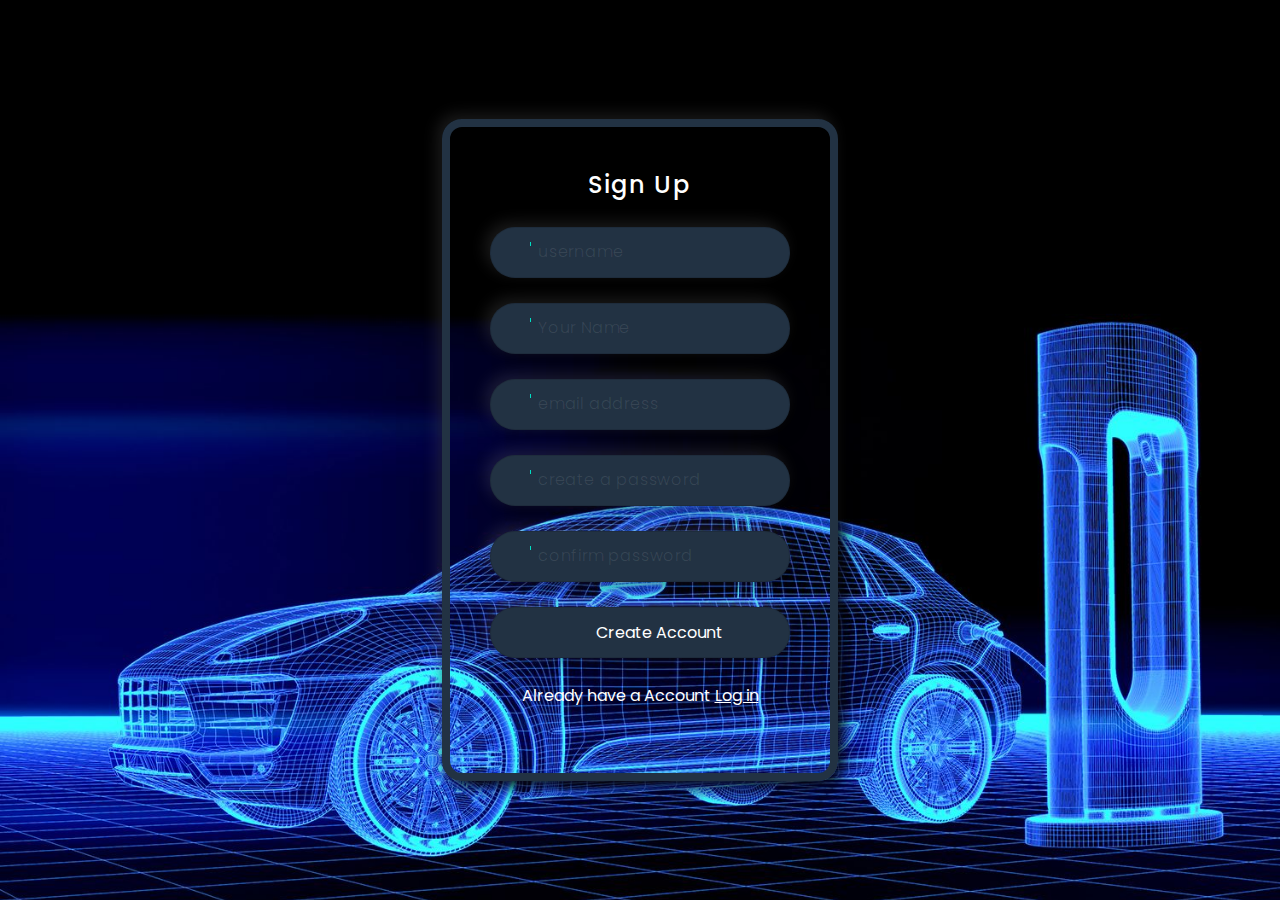
<file: login/registration/regi.html>
<!DOCTYPE html>
<html lang="en">
<head>
    <meta charset="UTF-8">
    <meta http-equiv="X-UA-Compatible" content="IE=edge">
    <meta name="viewport" content="width=device-width, initial-scale=1.0">
    <title>Registrartion</title>
    <link rel="stylesheet" href="style.css">
    <link rel="stylesheet" href="https://cdnjs.cloudflare.com/ajax/libs/font-awesome/6.3.0/css/all.min.css" integrity="sha512-SzlrxWUlpfuzQ+pcUCosxcglQRNAq/DZjVsC0lE40xsADsfeQoEypE+enwcOiGjk/bSuGGKHEyjSoQ1zVisanQ==" crossorigin="anonymous" referrerpolicy="no-referrer" />
</head>
<body>
    <div class="container">
        <div class="form signup">
            <h2>Sign Up</h2>
            <div class="inputbox">
                <input type="text" required="required">
                <span><i class="fa-regular fa-user"></i> username</span>
            </div>
            <div class="inputbox">
                <input type="text" required="required">
                <span><i class="fa-regular fa-user"></i> Your Name</span>
            </div>
           
            <div class="inputbox">
                <input type="text" required="required">
                <span><i class="fa-regular fa-envelope"></i> email address</span>
            </div>
            <div class="inputbox">
                <input type="passsword" required="required">
                <span><i class="fa-solid fa-lock"></i> create a password</span>
            </div>
            <div class="inputbox">
                <input type="text" required="required">
                <span><i class="fa-solid fa-lock"></i> confirm password</span>
            </div>
            <div class="inputbox">
                <input type="submit" value="Create Account">
                
            </div>
            <p class="Already">Already have a Account  <a href ="\login\login.html" class="login">Log in</p>
        </div>
        <div class="form signin "></div>
    </div>
    
</body>
</html>
</file>
<file: login/registration/style.css>
@import url('https://fonts.googleapis.com/css2?family=Montserrat:wght@500;600;700;800&family=Poppins:ital,wght@0,300;0,400;0,500;0,600;0,700;0,800;0,900;1,300;1,400;1,500;1,600;1,700;1,800;1,900&display=swap');
*{
    margin:0;
    padding: 0;
    box-sizing: border-box; 
    font-family: 'Poppins',sans-serif;

}
body{
    display: flex;
    justify-content: center;
    align-items: center;
    min-height: 100vh;
    /* background: #223243; */
    background: url("evchar.jpg")no-repeat;
    /* background-color: #223243; */
    background-size: 100%;
    
}
.container{
    padding: 40px;
    border: 8px solid #223243;
    border-radius: 20px;
    box-shadow: -5px -5px 15px rgba(255,255,255,0.1),
    5px 5px 15px rgba(0, 0, 0.35);
    inset:  -5px -5px -15px rgba(0, 0, 0.35);
    inset:  -5px -5px -15px rgba(0, 0, 0.35);
}
.container .form{
    display: flex;
    justify-content: center;
    align-items: center;
    flex-direction: column;
    gap:25px;
}
.container .form h2{
    color: #fff;
    font-weight: 500;
    letter-spacing: 0.1rem;
}
.container .form .inputbox{
    position: relative;
    width: 300px;

}
.container .form .inputbox input{
    padding: 12px 10px 12px 48px;
    border: none;
    width: 100%;
    background: #223243;
    border: 1px solid rgba(0,0,0,0.1);
    color: #fff;
    border-radius: 25px;
    font-size: 1rem;
    box-shadow: -5px -5px 15px rgba(255,255,255,0.1),
    5px 5px 15px rgba(0,0,0,0.35);
    transition: 0.5s;
    outline: none;


}
.container .form .inputbox span{
    position: absolute;
    left:0;
    padding: 12px 10px 12px 48px;
    pointer-events: none;
    font-size: 1rem;
    font-weight: 300;

    transition: 0.5s;
    letter-spacing: 0.05rem;
    color: rgba(255,255,255,0.1);

    /* transform:translateY(-100%);
    pointer-events:none;
    transition: .5s; */
    /* transition should be done when user click on that */

}
.container .form .inputbox input:valid ~ span,
.container .form .inputbox input:focus ~span{
    color: #00dfc4;
    border: 1px solid #00dfc4;
    background: #223243;
    transition: translateX(25px) translateY(-7px);
    font-size: 0.6em;
    padding: 0 8px;
    border-radius: 10px;
    letter-spacing: 0.1rem;


}

.container .form .inputbox  i{
    position: absolute;
    top: 15px;
    left: 16px;
    width: 25px;
    padding-right: 8px;
    padding:2px 0;
    color: #00dfc4;
    border-right:1px solid#00dfc4 ;

}

.Already{
    color: #fff;
}
.login{
    color: #fff;
    
}
</file>
